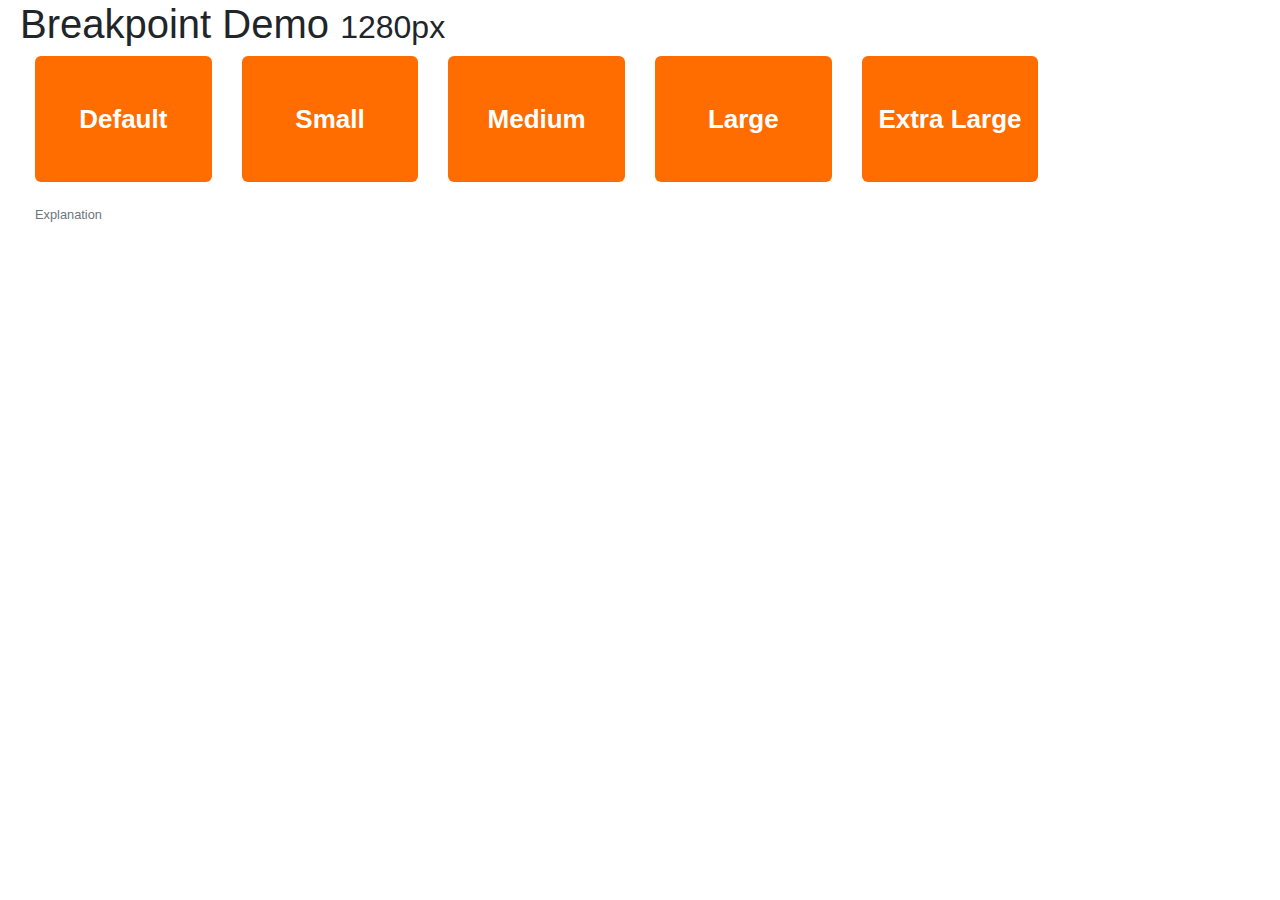
<file: break-point.html>
<!DOCTYPE html>
<html lang="en-us">

<head>
    <meta charset="utf-8">
    <meta name="viewport" content="width=device-width, initial-scale=1.0">
    <title>Breakpoint demo</title>
    <link rel="stylesheet" href="https://maxcdn.bootstrapcdn.com/bootstrap/4.1.3/css/bootstrap.min.css">
    <style>
        body {
            padding: 0 20px;
        }

        .box {
            background-color: #444444;
            opacity: .25;
            text-align: center;
            padding: 50px 0;
            color: white;
            font-size: 26px;
            line-height: 26px;
            border-radius: 6px;
            margin-bottom: 20px;
        }
        
        @media (min-width: 1200px) {
            .box-xl {
                background-color: #ff6c00;
                opacity: 1;
            }
        }

        @media (min-width: 992px) {
            .box-lg {
                background-color: #ff6c00;
                opacity: 1;
            }
        }

        @media (min-width: 768px) {
            .box-md {
                background-color: #ff6c00;
                opacity: 1;
            }
        }
        
        @media (min-width: 576px) {
            .box-sm {
                background-color: #ff6c00;
                opacity: 1;
            }
        }

        .box-default {
            background-color: #ff6c00;
            opacity: 1;
        }
    </style>
</head>

<body>
    <header class="header">
        <div class="container-fluid">
            <div class="row">
                <div class="col-xs-12">
                    <div class="page-header">
                        <h1>Breakpoint Demo <small id="resolution"></small></h1>
                    </div>
                </div>
            </div>
        </div>
    </header>
    <main class="grid">
        <div class="container-fluid">
            <div class="row">
                <div class="col-6 col-md-2">
                    <div class="box box-default"><strong>Default</strong></div>
                </div>
                <div class="col-6 col-md-2">
                    <div class="box box-sm"><strong>Small</strong></div>
                </div>
                <div class="col-6 col-md-2">
                    <div class="box box-md"><strong>Medium</strong></div>
                </div>
                <div class="col-6 col-md-2">
                    <div class="box box-lg"><strong>Large</strong></div>
                </div>
                <div class="col-6 col-md-2">
                    <div class="box box-xl"><strong>Extra Large</strong></div>
                </div>
            </div>
        </div>
    </main>
    <footer>
        <div class="container-fluid">
            <div class="row">
                <div class="col-12">
                    <p><small><a class="text-muted" data-toggle="collapse" href="#help" aria-expanded="false" aria-controls="collapseExample">Explanation</a></small></p>
                    <div class="collapse" id="help">
                        <hr>
                        <p>Bootstrap has four main breakpoints:</p>
                        <ul>
                            <li>Extra Large: <code>&gt;=1200px</code></li>
                            <li>Large: <code>&gt;=992px</code></li>
                            <li>Medium: <code>&gt;=768px</code></li>
                            <li>Small: <code>&gt;=567px</code></li>
                            <li>Default: <code>&lt;567px</code></li>
                        </ul>
                    </div>

                </div>
            </div>
        </div>
    </footer>
    <script src="https://code.jquery.com/jquery-3.2.1.min.js"></script>
    <script src="https://maxcdn.bootstrapcdn.com/bootstrap/4.1.3/js/bootstrap.min.js"></script>
    <script>
        /* global $ */
        var el = $('#resolution');
        $(window).on('load resize', function() {
            el.html($(window).width() + 'px');
        })
    </script>
</body>

</html>
</file>
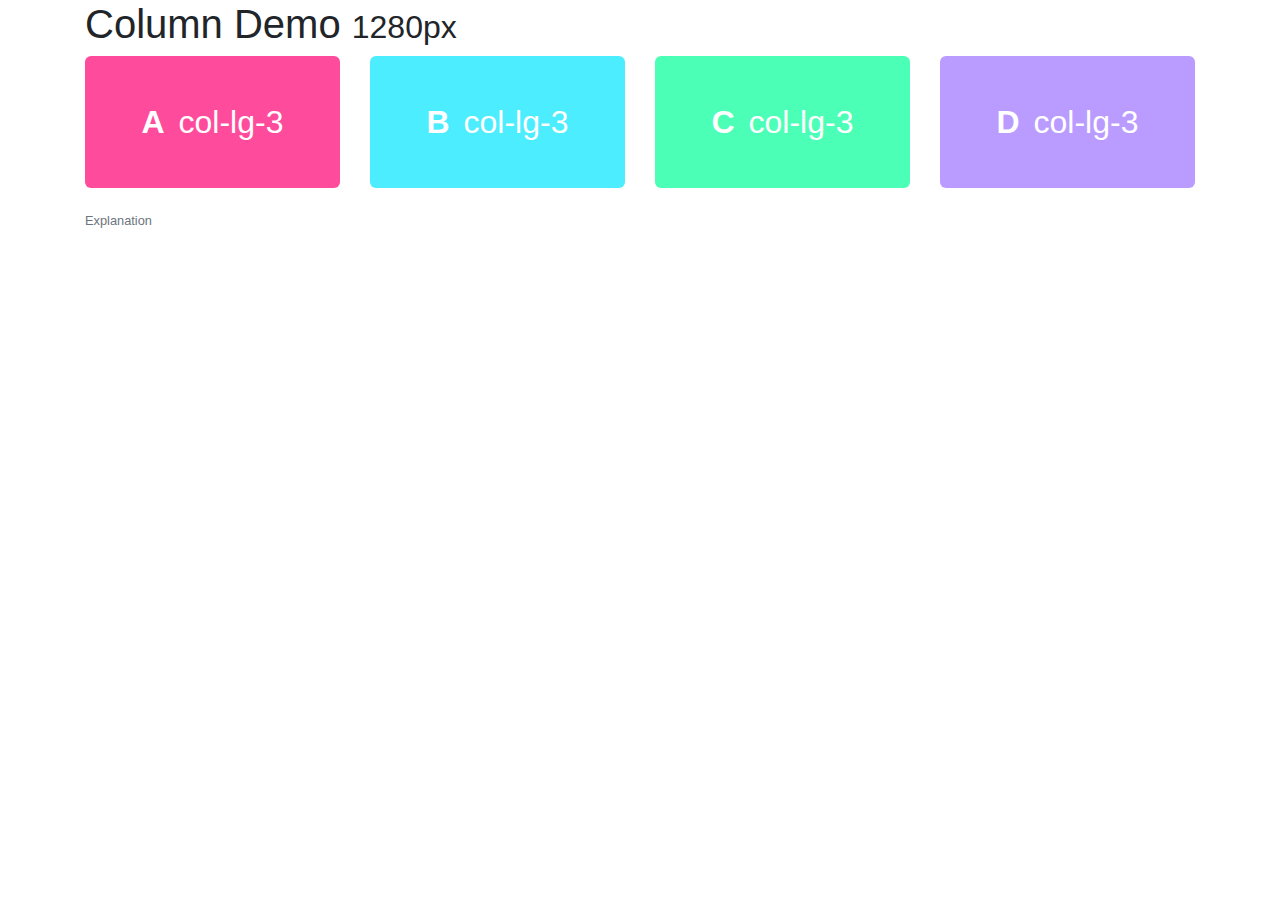
<file: colum.html>
<!DOCTYPE html>
<html lang="en-us">

<head>
    <meta charset="utf-8">
    <meta name="viewport" content="width=device-width, initial-scale=1.0">
    <title>Column demo</title>
    <link rel="stylesheet" href="https://maxcdn.bootstrapcdn.com/bootstrap/4.1.3/css/bootstrap.min.css">
    <style>
        .box {
            background-color: #444444;
            text-align: center;
            padding: 50px 0;
            color: white;
            font-size: 32px;
            line-height: 32px;
            border-radius: 6px;
            margin-bottom: 20px;
        }

        .box strong {
            margin-right: 5px;
        }

        .box-1 {
            background-color: #ff4b9c;
        }

        .box-2 {
            background-color: #4bedff;
        }

        .box-3 {
            background-color: #4bffb6;
        }

        .box-4 {
            background-color: #BA9BFF;
        }
    </style>
</head>

<body>
    <header class="header">
        <div class="container">
            <div class="row">
                <div class="col-12">
                    <div class="page-header">
                        <h1>Column Demo <small id="resolution"></small></h1>
                    </div>
                </div>
            </div>
        </div>
    </header>
    <main class="grid">
        <div class="container">
            <div class="row">
                <div class="col-12 col-sm-6 col-md-4 col-lg-3">
                    <div class="box box-1">
                        <span class="d-none d-lg-block"><strong>A</strong> col-lg-3</span>
                        <span class="d-none d-md-block d-lg-none"><strong>A</strong> col-md-4</span>
                        <span class="d-none d-sm-block d-md-none"><strong>A</strong> col-sm-6</span>
                        <span class="d-block d-sm-none"><strong>A</strong> col-12</span>
                    </div>
                </div>
                <div class="col-12 col-sm-6 col-md-8 col-lg-3">
                    <div class="box box-2">
                        <span class="d-none d-lg-block"><strong>B</strong> col-lg-3</span>
                        <span class="d-none d-md-block d-lg-none"><strong>B</strong> col-md-8</span>
                        <span class="d-none d-sm-block d-md-none"><strong>B</strong> col-sm-6</span>
                        <span class="d-block d-sm-none"><strong>B</strong> col-12</span>
                    </div>
                </div>
                <div class="col-12 col-sm-12 col-md-6 col-lg-3">
                    <div class="box box-3">
                        <span class="d-none d-lg-block"><strong>C</strong> col-lg-3</span>
                        <span class="d-none d-md-block d-lg-none"><strong>C</strong> col-md-6</span>
                        <span class="d-none d-sm-block d-md-none"><strong>C</strong> col-sm-12</span>
                        <span class="d-block d-sm-none"><strong>C</strong> col-12</span>
                    </div>
                </div>
                <div class="col-12 col-sm-12 col-md-6 col-lg-3">
                    <div class="box box-4">
                        <span class="d-none d-lg-block"><strong>D</strong> col-lg-3</span>
                        <span class="d-none d-md-block d-lg-none"><strong>D</strong> col-md-6</span>
                        <span class="d-none d-sm-block d-md-none"><strong>D</strong> col-sm-12</span>
                        <span class="d-block d-sm-none"><strong>D</strong> col-12</span>
                    </div>
                </div>
            </div>
        </div>
    </main>
    <footer>
        <div class="container">
            <div class="row">
                <div class="col-12">
                    <p><small><a class="text-muted" data-toggle="collapse" href="#help" aria-expanded="false" aria-controls="collapseExample">Explanation</a></small></p>
                    <div class="collapse" id="help">
                        <hr>
                        <p>Taking A (pink) as an example:</p>
                        <ul>
                            <li>Above large breakpoint it occupies 3 columns with <code>.col-lg-3</code></li>
                            <li>Above medium breakpoint it occupies 4 columns with <code>.col-md-4</code></li>
                            <li>Above small breakpoint it occupies 6 columns with <code>.col-sm-6</code></li>
                            <li>Below extra small breakpoint it occupies 12 columns with <code>.col-12</code></li>
                        </ul>
                    </div>
                </div>
            </div>
        </div>
    </footer>
    <script src="https://code.jquery.com/jquery-3.2.1.min.js"></script>
    <script src="https://maxcdn.bootstrapcdn.com/bootstrap/4.1.3/js/bootstrap.min.js"></script>
    <script>
        /* global $ */
        var el = $('#resolution');
        $(window).on('load resize', function() {
            el.html($(window).width() + 'px');
        })
    </script>
</body>

</html
</file>
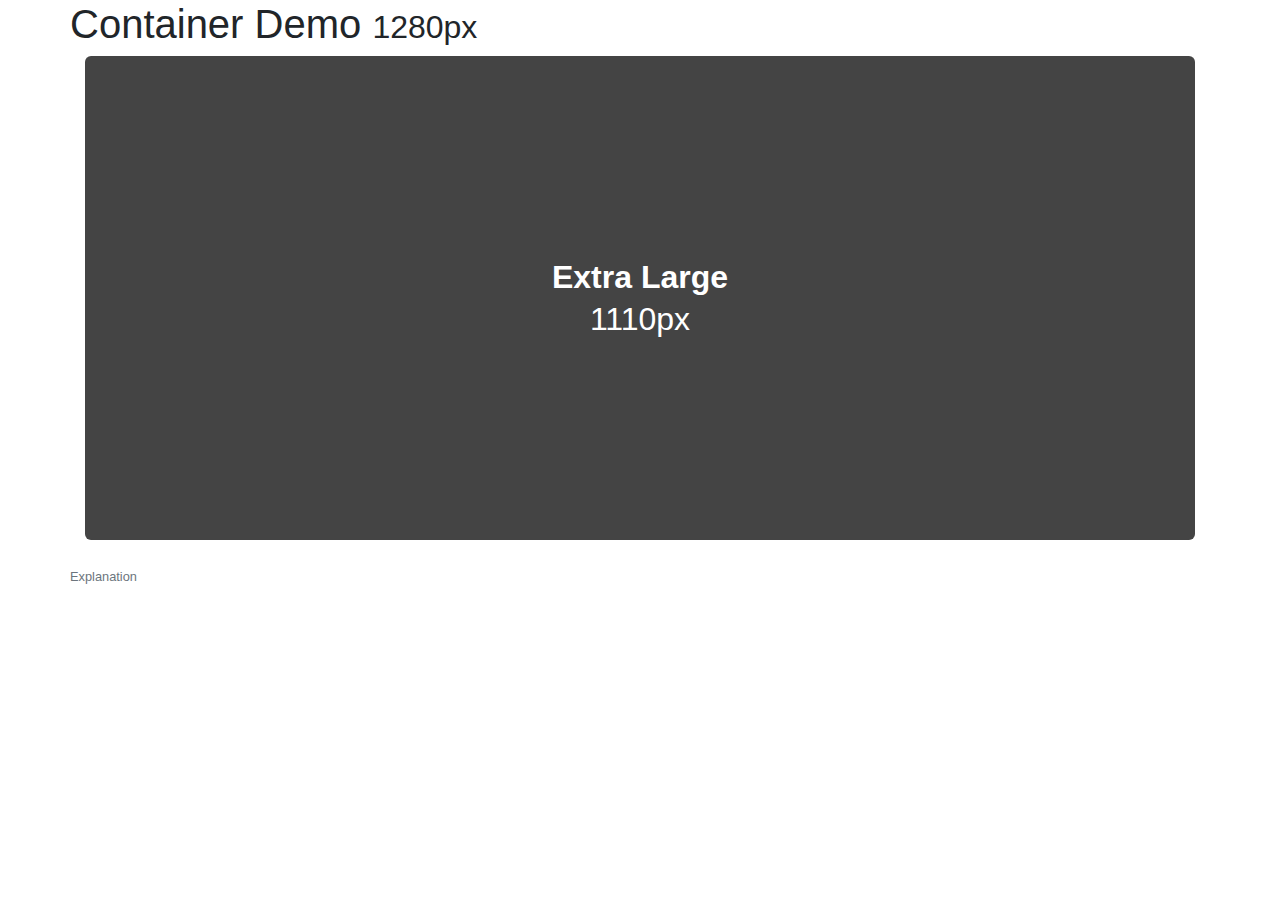
<file: container.html>
<!DOCTYPE html>
<html lang="en-us">

<head>
    <meta charset="utf-8">
    <meta name="viewport" content="width=device-width, initial-scale=1.0">
    <title>Container demo</title>
    <link rel="stylesheet" href="https://maxcdn.bootstrapcdn.com/bootstrap/4.1.3/css/bootstrap.min.css">
    <style>
        body {
            padding: 0 20px;
        }

        .box {
            background-color: #444444;
            text-align: center;
            padding: 200px 0;
            color: white;
            font-size: 32px;
            line-height: 42px;
            border-radius: 6px;
        }
    </style>
</head>

<body>
    <header class="header">
        <div class="container">
            <div class="row">
                <div class="col-xs-12">
                    <div class="page-header">
                        <h1>Container Demo <small id="resolution"></small></h1>
                    </div>
                </div>
            </div>
        </div>
    </header>
    <main class="grid">
        <div class="container">
            <div class="row">
                <div class="col-12">
                    <div class="box">
                        <strong class="d-block d-sm-none">Default</strong>
                        <strong class="d-none d-sm-block d-md-none">Small</strong>
                        <strong class="d-none d-md-block d-lg-none">Medium</strong>
                        <strong class="d-none d-lg-block d-xl-none">Large</strong>
                        <strong class="d-none d-xl-block">Extra Large</strong>
                        <span class="d-block d-sm-none">100%</span>

                        <span id="width"></span>
                    </div>
                </div>
            </div>
        </div>
    </main>
    <footer>
        <div class="container">
            <div class="row">
                <div class="col-xs-12">
                    <br>
                    <p><small><a class="text-muted" data-toggle="collapse" href="#help" aria-expanded="false" aria-controls="collapseExample">Explanation</a></small></p>
                    <div class="collapse" id="help">
                        <hr>
                        <p>The Bootstrap grid container element has a different fixed width depending on the currently active breakpoint</p>
                        <ul>
                            <li>Extra Large: <code>1100px</code></li>
                            <li>Large: <code>930px</code></li>
                            <li>Medium: <code>690px</code></li>
                            <li>Small: <code>510px</code></li>
                            <li>Extra small: <code>100%</code></li>
                        </ul>
                    </div>
                </div>
            </div>
        </div>
    </footer>
    <script src="https://code.jquery.com/jquery-3.2.1.min.js"></script>
    <script src="https://maxcdn.bootstrapcdn.com/bootstrap/4.1.3/js/bootstrap.min.js"></script>
    <script>
        /* global $ */
        var el = $('#resolution');
        var width = $('#width');
        $(window).on('load resize', function() {
            el.html($(window).width() + 'px');
            width.html(width.parent().width() + 'px');
        })
    </script>
</body>

</html>
</file>
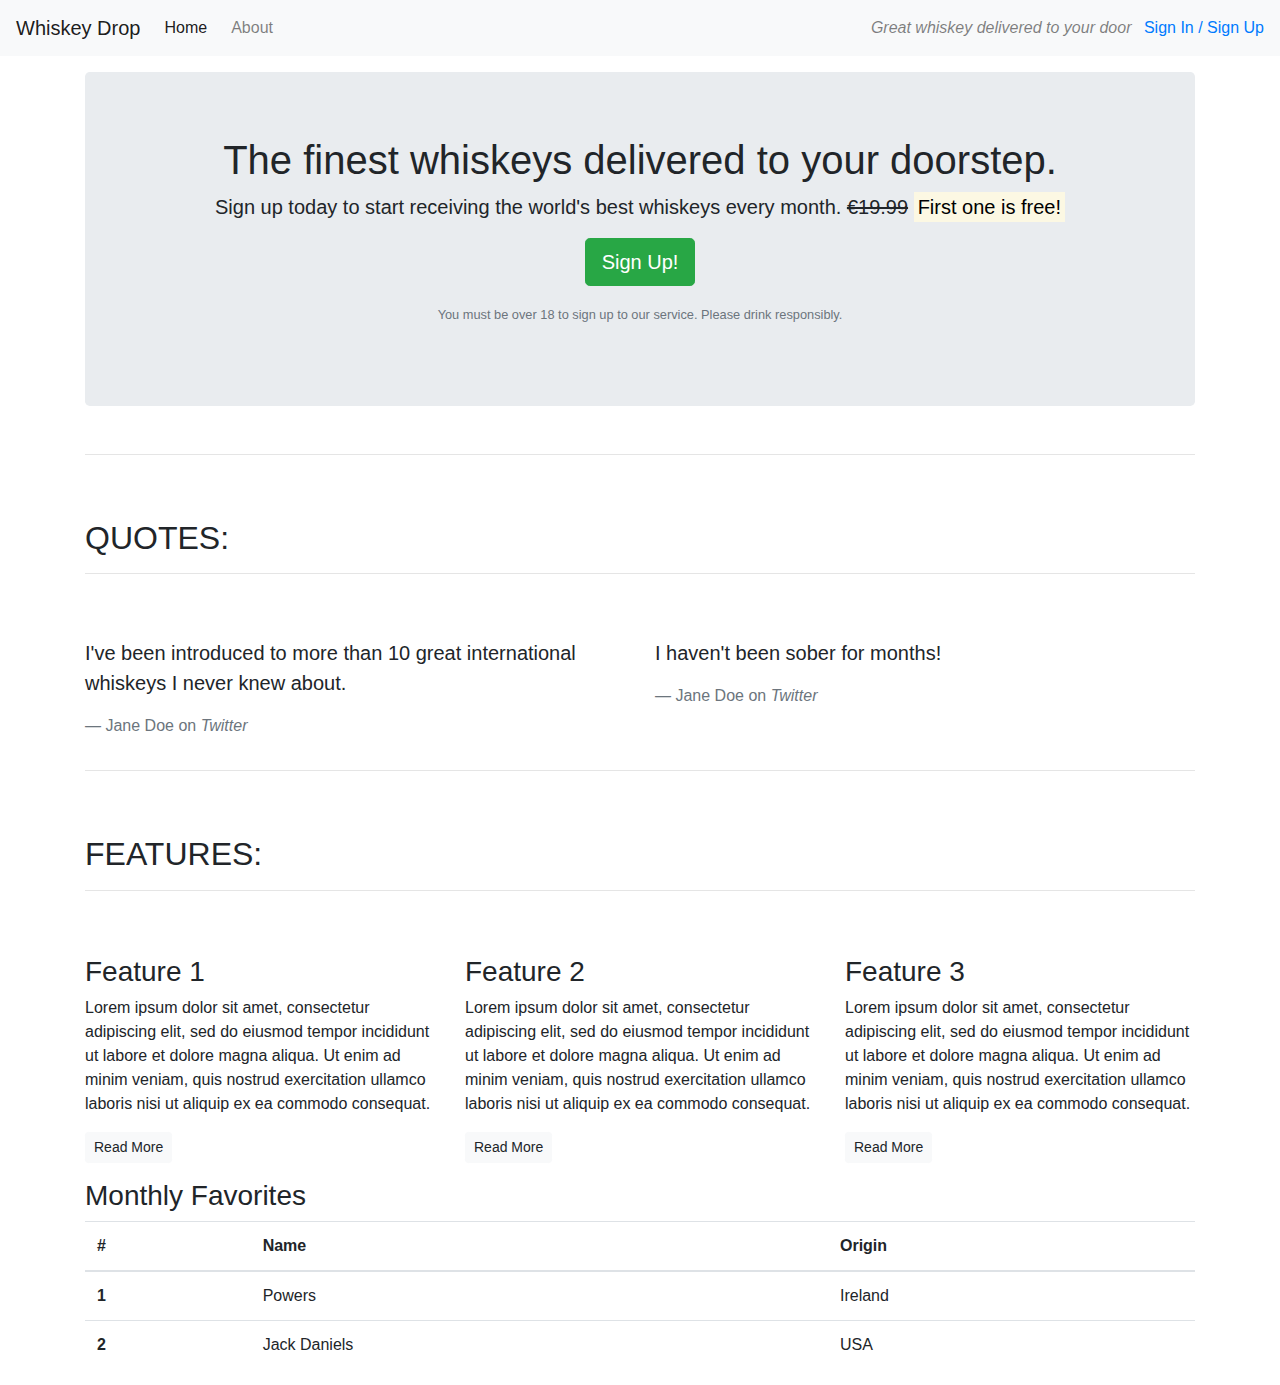
<file: index1.html>
<!DOCTYPE html>
<html lang="en-us">

<head>
    <meta charset="utf-8">
    <meta name="viewport" content="width=device-width, initial-scale=1.0">
    <title>Whiskey Drop | Taste a new whiskey every month</title>
    <link rel="stylesheet" href="https://maxcdn.bootstrapcdn.com/bootstrap/4.1.3/css/bootstrap.min.css">
</head>

<body>
    <!--Nav-->
    <nav class="navbar navbar-light navbar-expand-sm bg-light">
        <a href="/" class="navbar-brand">
                    Whiskey Drop</a>
        <ul class="navbar-nav mr-auto">
            <li class="active nav-item mr-2"><a class="nav-link" href="/">Home</a></li>
            <li class="nav-item mr-2"><a class="nav-link" href="">About</a></li>
            <li class="nav-item mr-2 d-block d-sm-none"><a class="nav-link" href="">Sign In / Sign Up</a></li>
        </ul>

        <div class="d-none d-md-block">
            <p class="navbar-text my-auto mr-2"><i>Great whiskey delivered to your door</i></p>
            <a href="/login">Sign In / Sign Up</a>
        </div>
        <!--</div>-->
    </nav>
    <article class="container mt-3">
        <!-- Callout -->
        <div class="row">
            <div class="col-12">
                <section class="callout jumbotron text-center">
                    <h1>The finest whiskeys delivered to your doorstep.</h1>
                    <p class="lead">Sign up today to start receiving the world's best whiskeys every month.
                        <s class="d-none d-sm-inline">€19.99</s>
                        <span class="d-inline d-sm-none"><br></span>
                        <strong><mark>First one is free!</mark></strong></p>
                    <p><button class="btn btn-lg btn-success">Sign Up!</button></p>
                    <p class="text-muted"><small>You must be over 18 to sign up to our service. Please drink responsibly.</small></p>
                </section>
            </div>
        </div>
        <!-- /.callout -->
        <hr>
        <!-- Quotes -->
        <section class="quotes">
            <div class="row">
                <div class="col-12 my-5">
                    <h2 class="text-uppercase">Quotes:</h2>
                    <hr />
                </div>
            </div>
            <div class="row">
                <div class="col-12 col-md-6">
                    <blockquote class="blockquote">
                        <p>I've been introduced to more than 10 great international whiskeys I never knew about.</p>
                        <footer class="blockquote-footer">Jane Doe on <cite title="Twitter">Twitter</cite></footer>
                    </blockquote>
                </div>
                <div class="col-12 col-md-6">
                    <blockquote class="blockquote">
                        <p>I haven't been sober for months!</p>
                        <footer class="blockquote-footer">Jane Doe on <cite title="Twitter">Twitter</cite></footer>
                    </blockquote>
                </div>
            </div>
        </section>
        <!-- /.quotes -->
        <hr>
        <!-- Features -->
        <section class="features">
            <div class="row">
                <div class="col-12 my-5">
                    <h2 class="text-uppercase">Features:</h2>
                    <hr />
                </div>
            </div>
            <div class="row">
                <div class="col-12 col-md-6 col-lg-4">
                    <div class="feature">
                        <h3>Feature 1</h3>
                        <p>Lorem ipsum dolor sit amet, consectetur adipiscing elit, sed do eiusmod tempor incididunt ut labore et dolore magna aliqua. Ut enim ad minim veniam, quis nostrud exercitation ullamco laboris nisi ut aliquip ex ea commodo consequat.</p>
                        <p><a class="btn btn-sm btn-light" href="">Read More</a></p>
                    </div>
                </div>
                <div class="col-12 col-md-6 col-lg-4">
                    <div class="feature">
                        <h3>Feature 2</h3>
                        <p>Lorem ipsum dolor sit amet, consectetur adipiscing elit, sed do eiusmod tempor incididunt ut labore et dolore magna aliqua. Ut enim ad minim veniam, quis nostrud exercitation ullamco laboris nisi ut aliquip ex ea commodo consequat.</p>
                        <p><a class="btn btn-sm btn-light" href="">Read More</a></p>
                    </div>
                </div>
                <div class="col-12 d-md-none d-lg-block col-lg-4">
                    <div class="feature">
                        <h3>Feature 3</h3>
                        <p>Lorem ipsum dolor sit amet, consectetur adipiscing elit, sed do eiusmod tempor incididunt ut labore et dolore magna aliqua. Ut enim ad minim veniam, quis nostrud exercitation ullamco laboris nisi ut aliquip ex ea commodo consequat.</p>
                        <p><a class="btn btn-sm btn-light" href="">Read More</a></p>
                    </div>
                </div>
            </div>
        </section>
        <!-- /.features -->
    
    <!-- Monthly favs-->
    <section class="Monthly-favorites">
        <h3>Monthly Favorites</h3>
        <table class="table">
            <thead>
              <tr>
                <th scope="col">#</th>
                <th scope="col">Name</th>
                <th scope="col">Origin</th>
              </tr>
            </thead>
            <tbody>
              <tr>
                <th scope="row">1</th>
                <td>Powers</td>
                <td>Ireland</td>
              </tr>
              <tr>
                <th scope="row">2</th>
                <td>Jack Daniels</td>
                <td>USA</td>
              </tr>
            </tbody>
          </table>
    </section>
</article>
</body>

</html>
</file>
